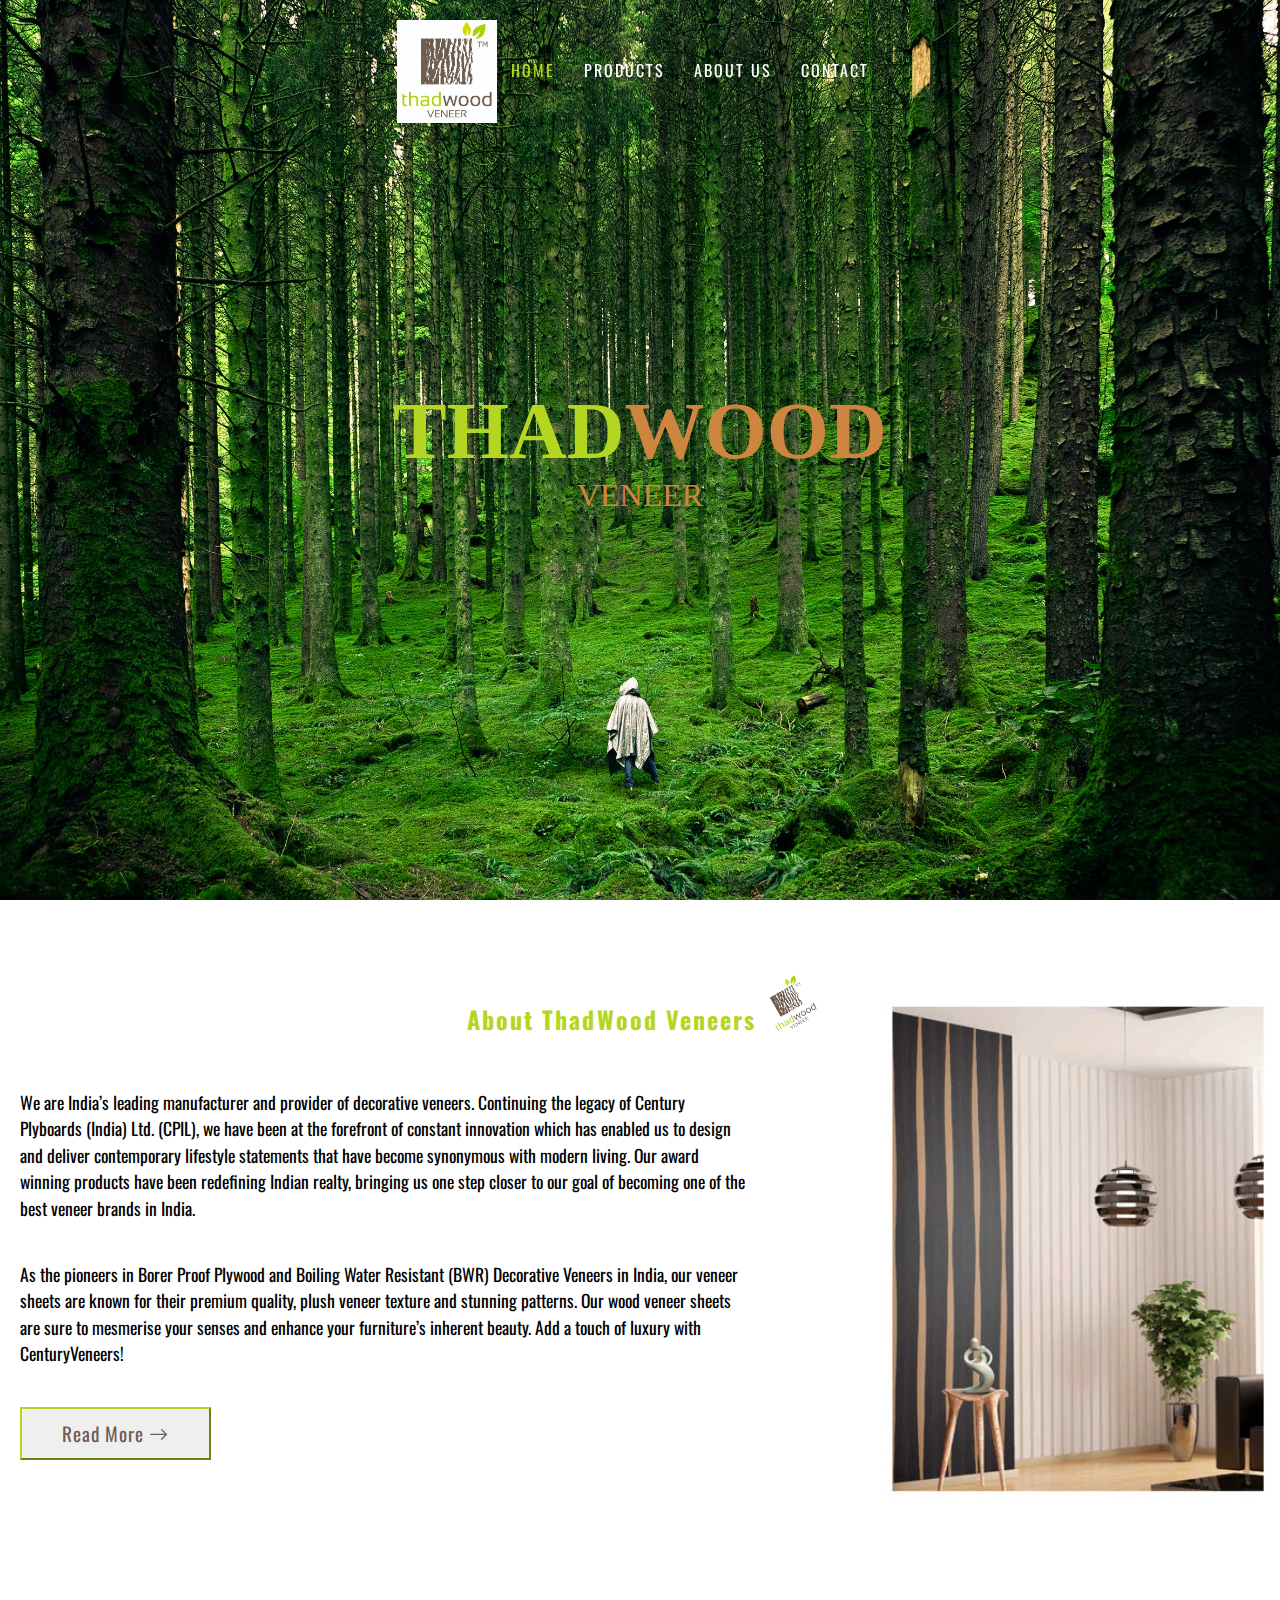
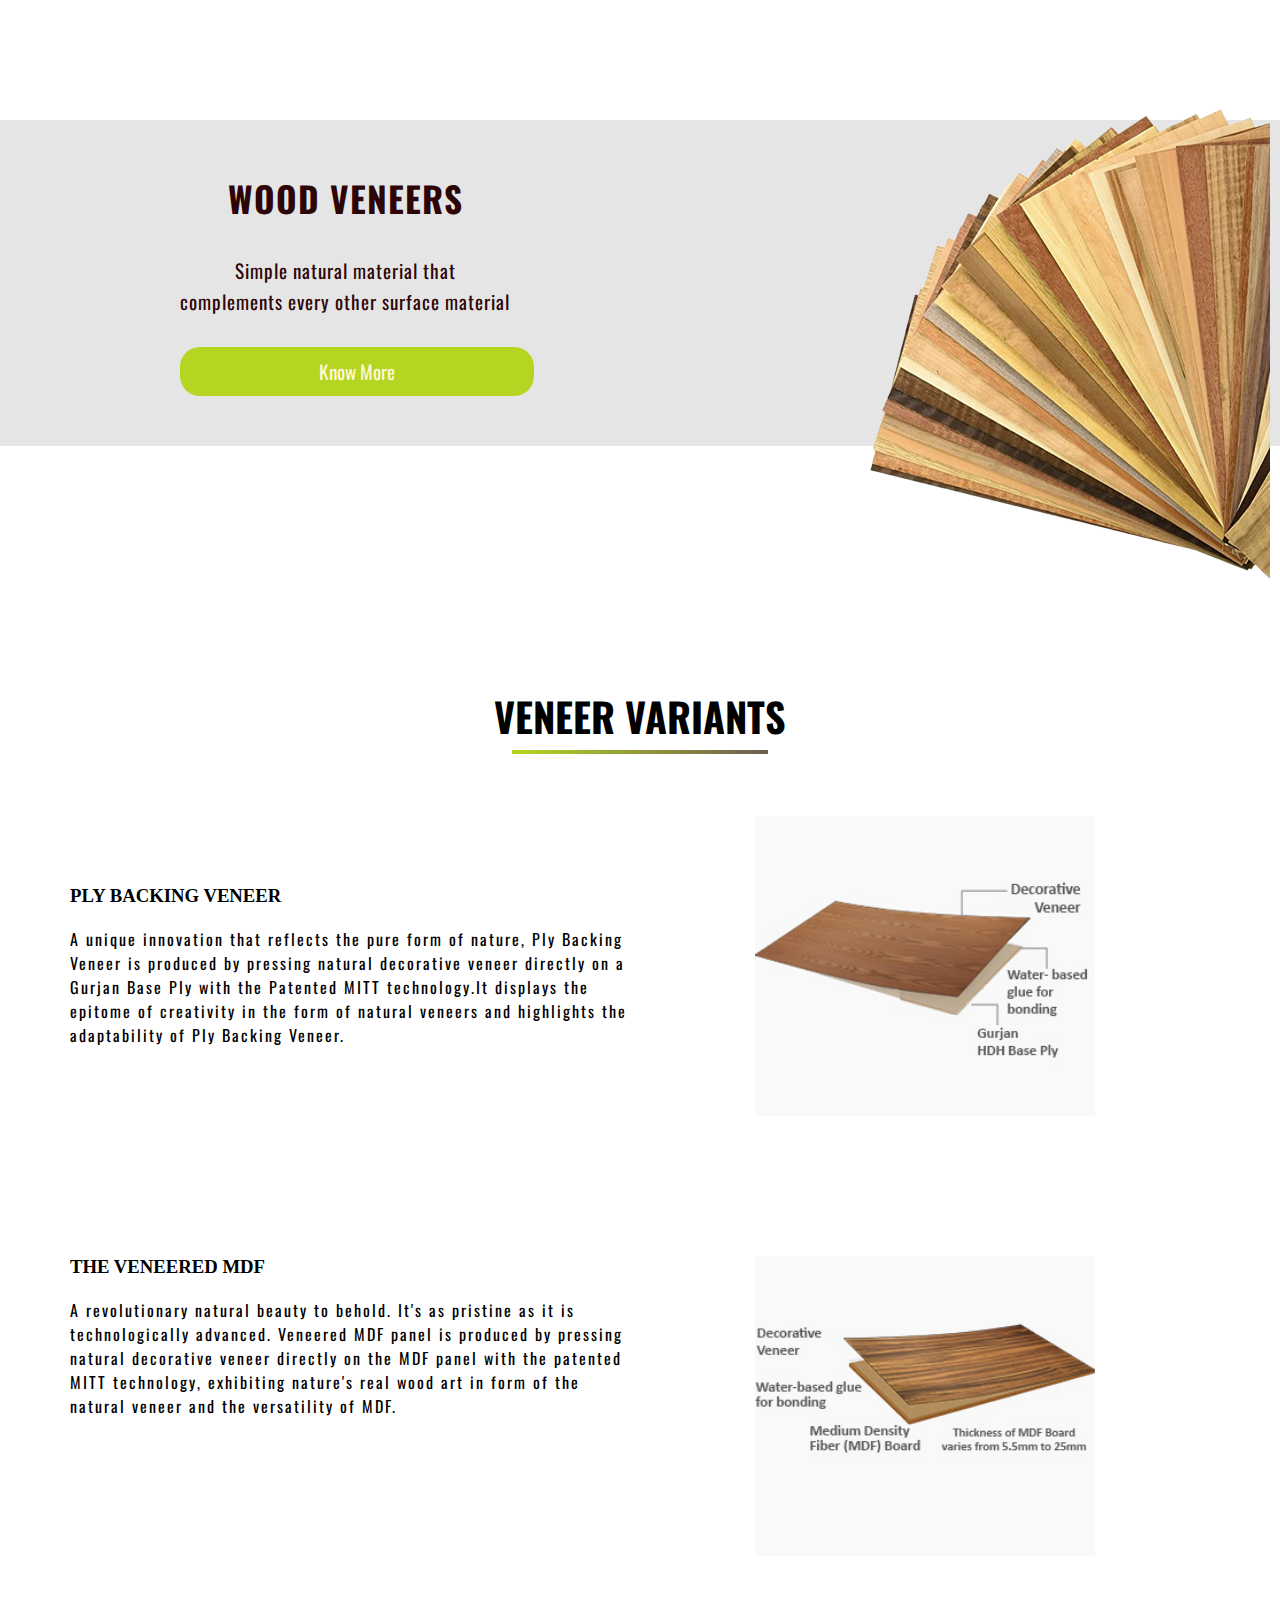
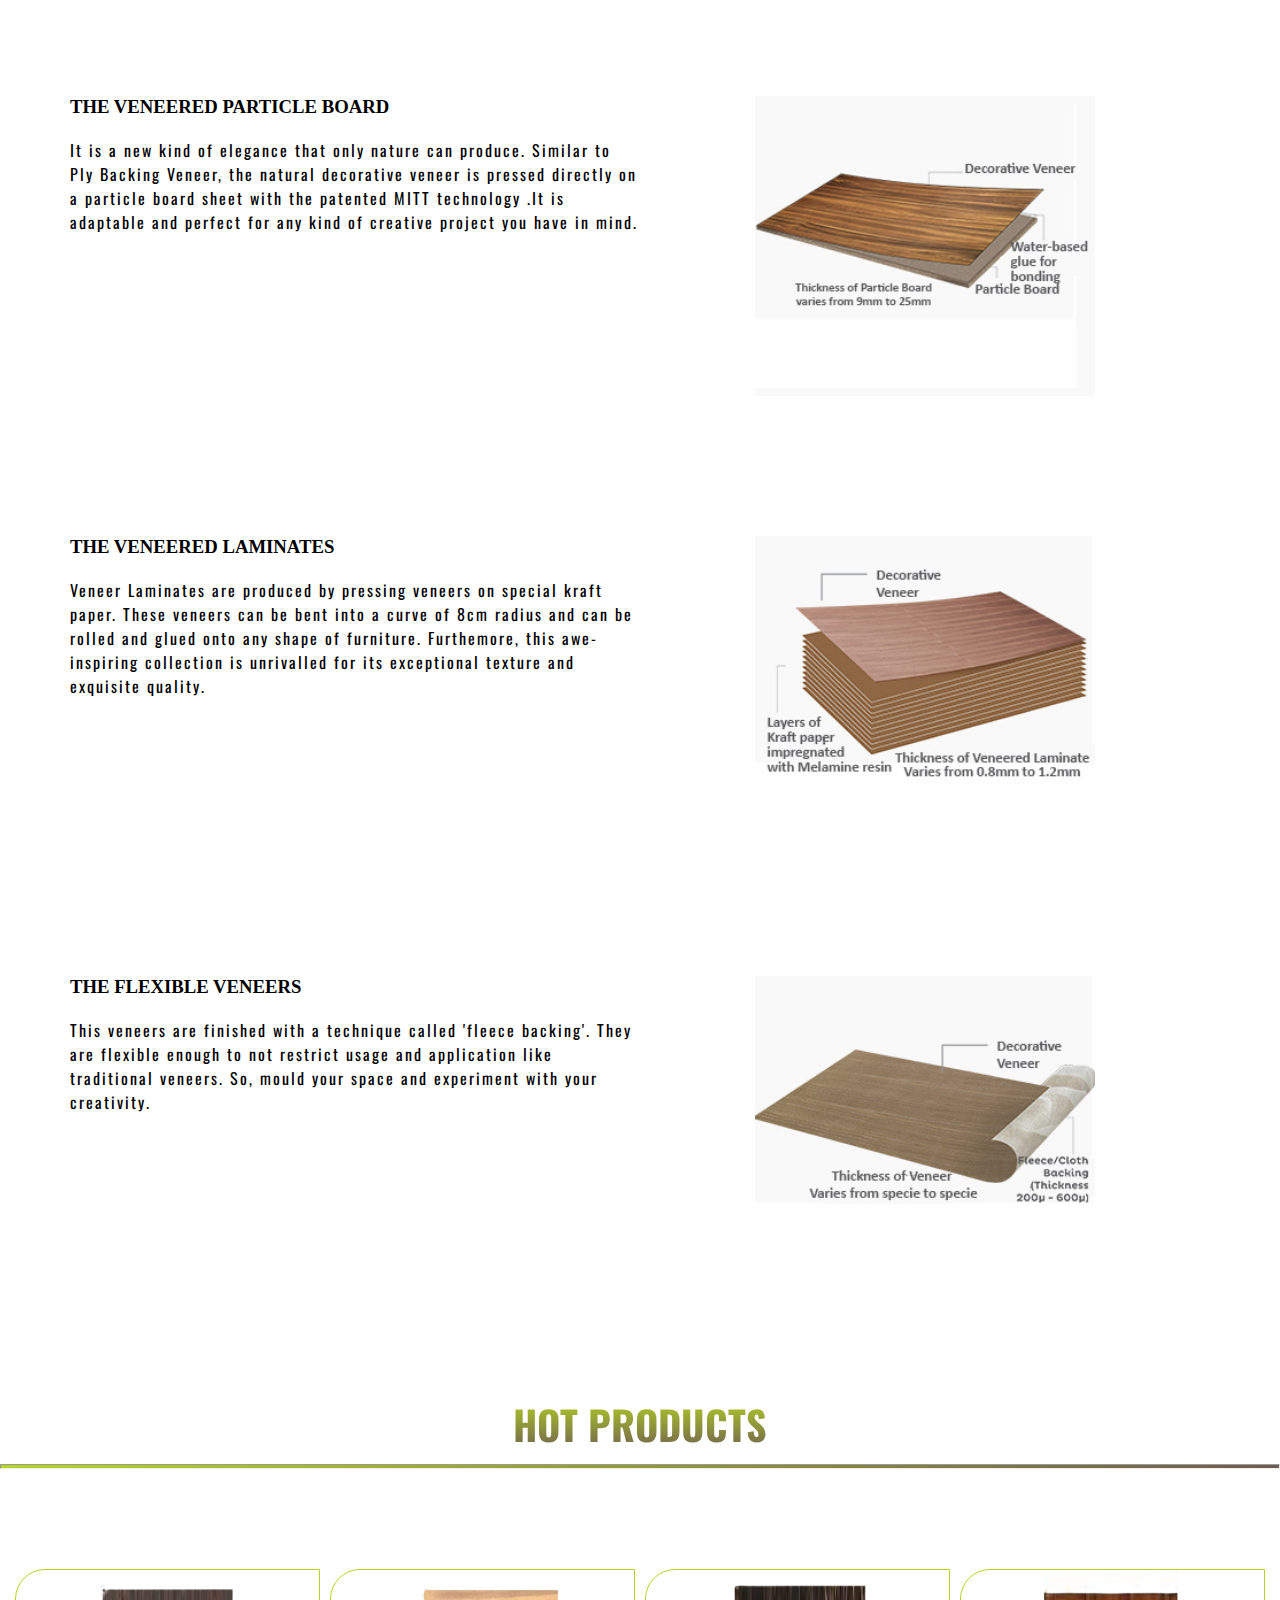
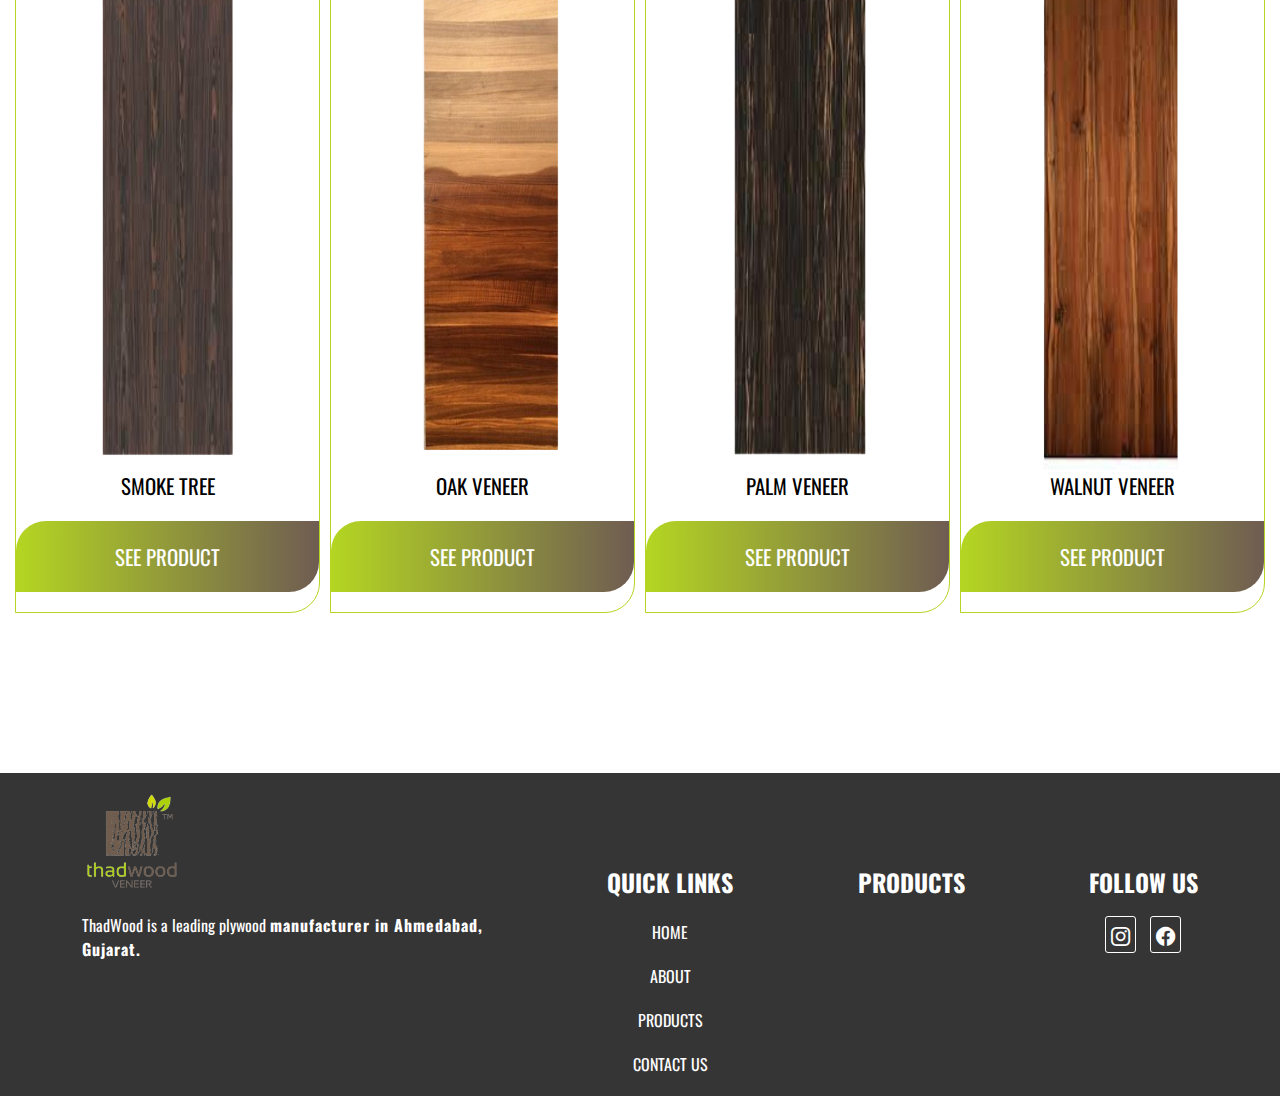
<file: index.html>
<!DOCTYPE html>
<html lang="en">
<head>
    <meta charset="UTF-8">
    <meta http-equiv="X-UA-Compatible" content="IE=edge">
    <meta name="viewport" content="width=device-width, initial-scale=1.0">
    <link rel="stylesheet" href="/assets/css/index.css">
    <link
    rel="stylesheet"
    href="https://cdnjs.cloudflare.com/ajax/libs/animate.css/4.1.1/animate.min.css"
  />
    <link rel="stylesheet" href="https://cdn.jsdelivr.net/npm/bootstrap-icons@1.8.3/font/bootstrap-icons.css">
    <title>ThadWood - Home</title>
</head>
<body>
    <div class="container ">
        <nav class="navbar">
        
            <div class="main-logo">
                <img src="/images/logo.jpg" alt="">
            </div>
            <ul class="menu">
                <li><a href="index.html">HOME</a></li>
                <li><a href="product.html">PRODUCTS</a></li>
                
                <li><a href="about-us.html">ABOUT US</a></li>
                <li><a href="contact.html">CONTACT</a></li>
            </ul>
        </nav>
        <main class="hero">
            <div class="hero-1">
                <div class="hero-img-1">
                    <img src="/images/hero1.jpg" alt="">
                </div>
                <div class="hero-text-1">
                    <h1><span>THAD</span>WOOD</h1>
                    <P>VENEER</P>
                </div>
            </div>
            
        </main>
        <section class="about-section">
            <h2>About ThadWood Veneers 

                <span>

                      <img src="/images/main-logo.png" alt="">
                </span>
            </h2>
            <p class="animate__animated animate__rotateInDownLeft animate__delay-2s">We are India’s leading manufacturer and provider of decorative veneers. Continuing the legacy of Century Plyboards (India) Ltd. (CPIL), we have been at the forefront of constant innovation which has enabled us to design and deliver contemporary lifestyle statements that have become synonymous with modern living. Our award winning products have been redefining Indian realty, bringing us one step closer to our goal of becoming one of the best veneer brands in India. </p>

               <p class="animate__animated animate__rotateInDownRight animate__delay-3s">As the pioneers in Borer Proof Plywood and Boiling Water Resistant (BWR) Decorative Veneers in India, our veneer sheets are known for their premium quality, plush veneer texture and stunning patterns. Our wood veneer sheets are sure to mesmerise your senses and enhance your furniture’s inherent beauty. Add a touch of luxury with CenturyVeneers!</p>
               <div class="aboutus-img">
                   <img src="/images/about-us.jpg" alt="">
               </div>
               <div class="read-more">
                   <button >Read More <i class="bi bi-arrow-right"></i></button>
               </div>
        </section>
        <section class="wood-veneers">
            <div class="wood-venner-text">
                <h2>WOOD VENEERS</h2>
                <P class="p">Simple natural material that <br> complements every other surface material</P>

                <a href="product.html" >Know More</a>
            </div>
            <div class="wood-venner-img">
               <img src="/images/wood-veneer-removebg-preview.png" alt="">
            </div>
        </section>
        <section class="veneer-variants">
            <h2>VENEER VARIANTS</h2>
            <div class="veneer-1 animate__animated animate__backInLeft animate__delay-2s ">
                <div class="veneer-text">

                    <h3>
                        PLY BACKING VENEER
                    </h3>
                    <p>A unique innovation that reflects the pure form of nature, Ply Backing Veneer is produced by pressing natural decorative veneer directly on a Gurjan Base Ply with the Patented MITT technology.It displays the epitome of creativity in the form of natural veneers and highlights the adaptability of Ply Backing Veneer.
                        
                    </p>
                </div>
                <div class="venner-img">
                    <img src="/images/ply-backing-veneer.jpg" alt="">
                </div>
            </div>
            <div class="veneer-2 animate__animated animate__backInRight animate__delay-3s">
                <div class="veneer-text">

                    <h3>
                        THE VENEERED MDF
                    </h3>
                    <p>A revolutionary natural beauty to behold. It's as pristine as it is technologically advanced. Veneered MDF panel is produced by pressing natural decorative veneer directly on the MDF panel with the patented MITT technology, exhibiting nature's real wood art in form of the natural veneer and the versatility of MDF.
                        
                    </p>
                </div>
                <div class="venner-img">
                    <img src="/images/the-veneered-mdf.jpg" alt="">
                </div>
            </div>
            <div class="veneer-3 animate__animated animate__backInLeft animate__delay-4s">
                <div class="veneer-text">

                    <h3>
                        THE VENEERED PARTICLE BOARD
                    </h3>
                    <p>It is a new kind of elegance that only nature can produce. Similar to Ply Backing Veneer, the natural decorative veneer is pressed directly on a particle board sheet with the patented MITT technology .It is adaptable and perfect for any kind of creative project you have in mind.</p>
                </div>
                <div class="venner-img">
                    <img src="/images/the-veneered-precticaly-board.jpg" alt="">
                </div>
            </div>
            <div class="veneer-4 animate__animated animate__backInRight animate__delay-5s">
                <div class="veneer-text">

                    <h3>THE VENEERED LAMINATES
                    </h3>
                    <p>Veneer Laminates are produced by pressing veneers on special kraft paper. These veneers can be bent into a curve of 8cm radius and can be rolled and glued onto any shape of furniture. Furthemore, this awe-inspiring collection is unrivalled for its exceptional texture and exquisite quality.</p>
                </div>
                <div class="venner-img">
                    <img src="/images/the-veneered-lminates.jpg" alt="">
                </div>
            </div>
            <div class="veneer-5">
                <div class="veneer-text">

                    <h3>THE FLEXIBLE VENEERS
                    </h3>
                    <p>This veneers are finished with a technique called 'fleece backing'. They are flexible enough to not restrict usage and application like traditional veneers. So, mould your space and experiment with your creativity.</p>
                </div>
                <div class="venner-img">
                    <img src="/images/the-flexible-veneets.jpg" alt="">
                </div>
            </div>

        </section>
        <section class="hot-products">
            <h2>HOT PRODUCTS</h2>
            <hr style="margin-top: 10px; height: 5px;background-image:linear-gradient(to right,var(--primary-color),var(--wood-color))">
            <div class="hot-container">

                <div class="hot-product-1 animate__animated ">
                    <figure>

                        <img src="/images/smoke-veneer.png" alt="">
                    </figure>
                    <figcaption>SMOKE TREE</figcaption>
                    <div class="hot-btn">
                        <button><a href="product.html">SEE PRODUCT</a></button>
                    </div>
                </div>
                <div class="hot-product-2">
                    <figure>

                        <img src="/images/oak-veneer.png" alt="">
                    </figure>
                    <figcaption>OAK VENEER</figcaption>
                    <div class="hot-btn-2">
                        <button><a href="product.html">SEE PRODUCT</a></button>
                    </div>
                </div>
                <div class="hot-product-3">
                    <figure>

                        <img src="/images/palm-veneer.png" alt="">
                    </figure>
                    <figcaption>PALM VENEER</figcaption>
                    <div class="hot-btn">
                        <button><a href="product.html">SEE PRODUCT</a></button>
                    </div>
                </div>
                <div class="hot-product-4">
                    <figure>

                        <img src="/images/walnut-veneer.png" alt="">
                    </figure>
                    <figcaption>WALNUT VENEER</figcaption>
                    <div class="hot-btn">
                        <button><a href="product.html">SEE PRODUCT</a></button>
                    </div>

                </div>
            </div>

        </section>
        <footer>
            <div class="first">
                <img src="/images/main-logo.png" alt="">
      
                <P>ThadWood is a leading plywood <span> manufacturer in Ahmedabad,<br> Gujarat. </span></P>
            </div>
            <div class="second">
                <h2>QUICK LINKS</h2>
                <a href="index.html">HOME</a>
                <a href="about-us.html">ABOUT</a>
                <a href="product.html">PRODUCTS</a>
                <a href="contact.html">CONTACT US</a>
            </div>
            <div class="third">
                <h2>PRODUCTS</h2>

            </div>
            <div class="fourth">
                <h2>FOLLOW US</h2>
                <a href="http://"><i class="bi bi-instagram"></i></a>
                <a href="http://"><i class="bi bi-facebook"></i></a>
            </div>
        </footer>

    </div>

    <script src="assets/js/script.js"></script>
  

    
</body>
</html>
</file>
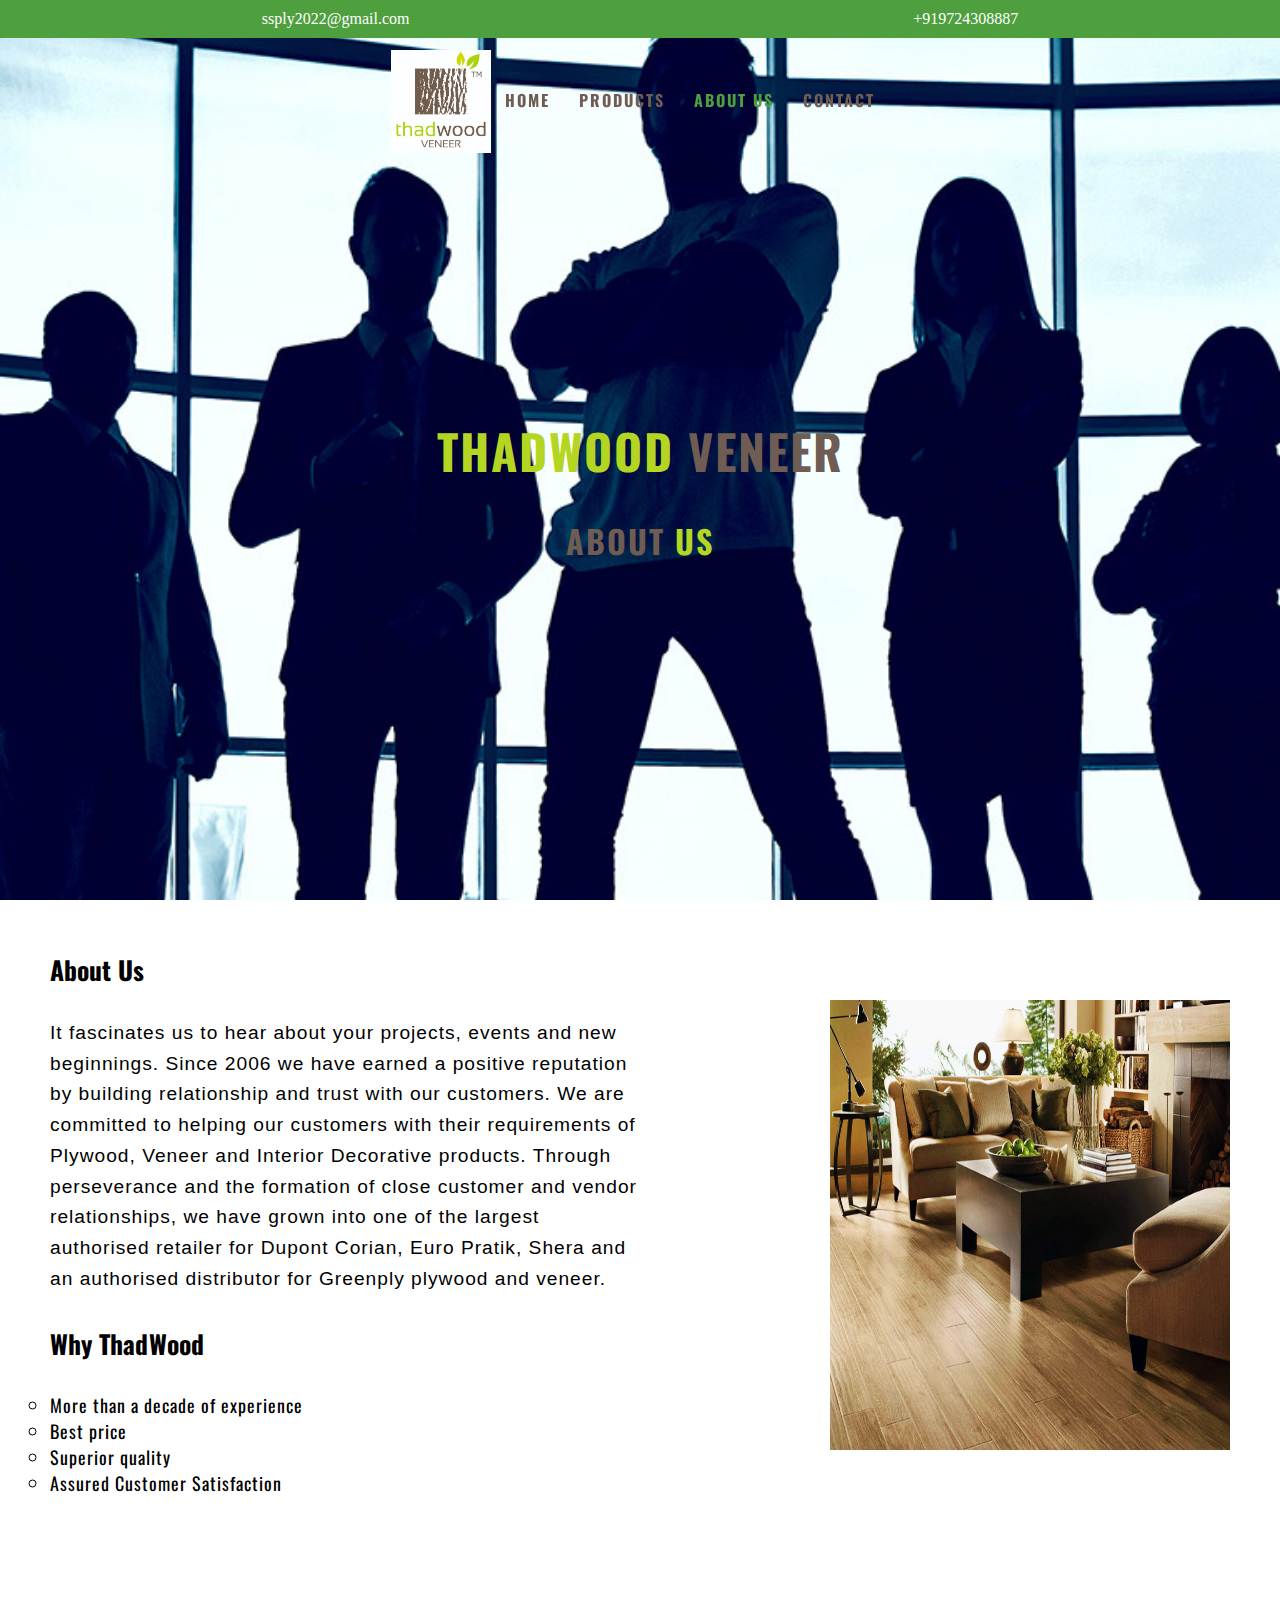
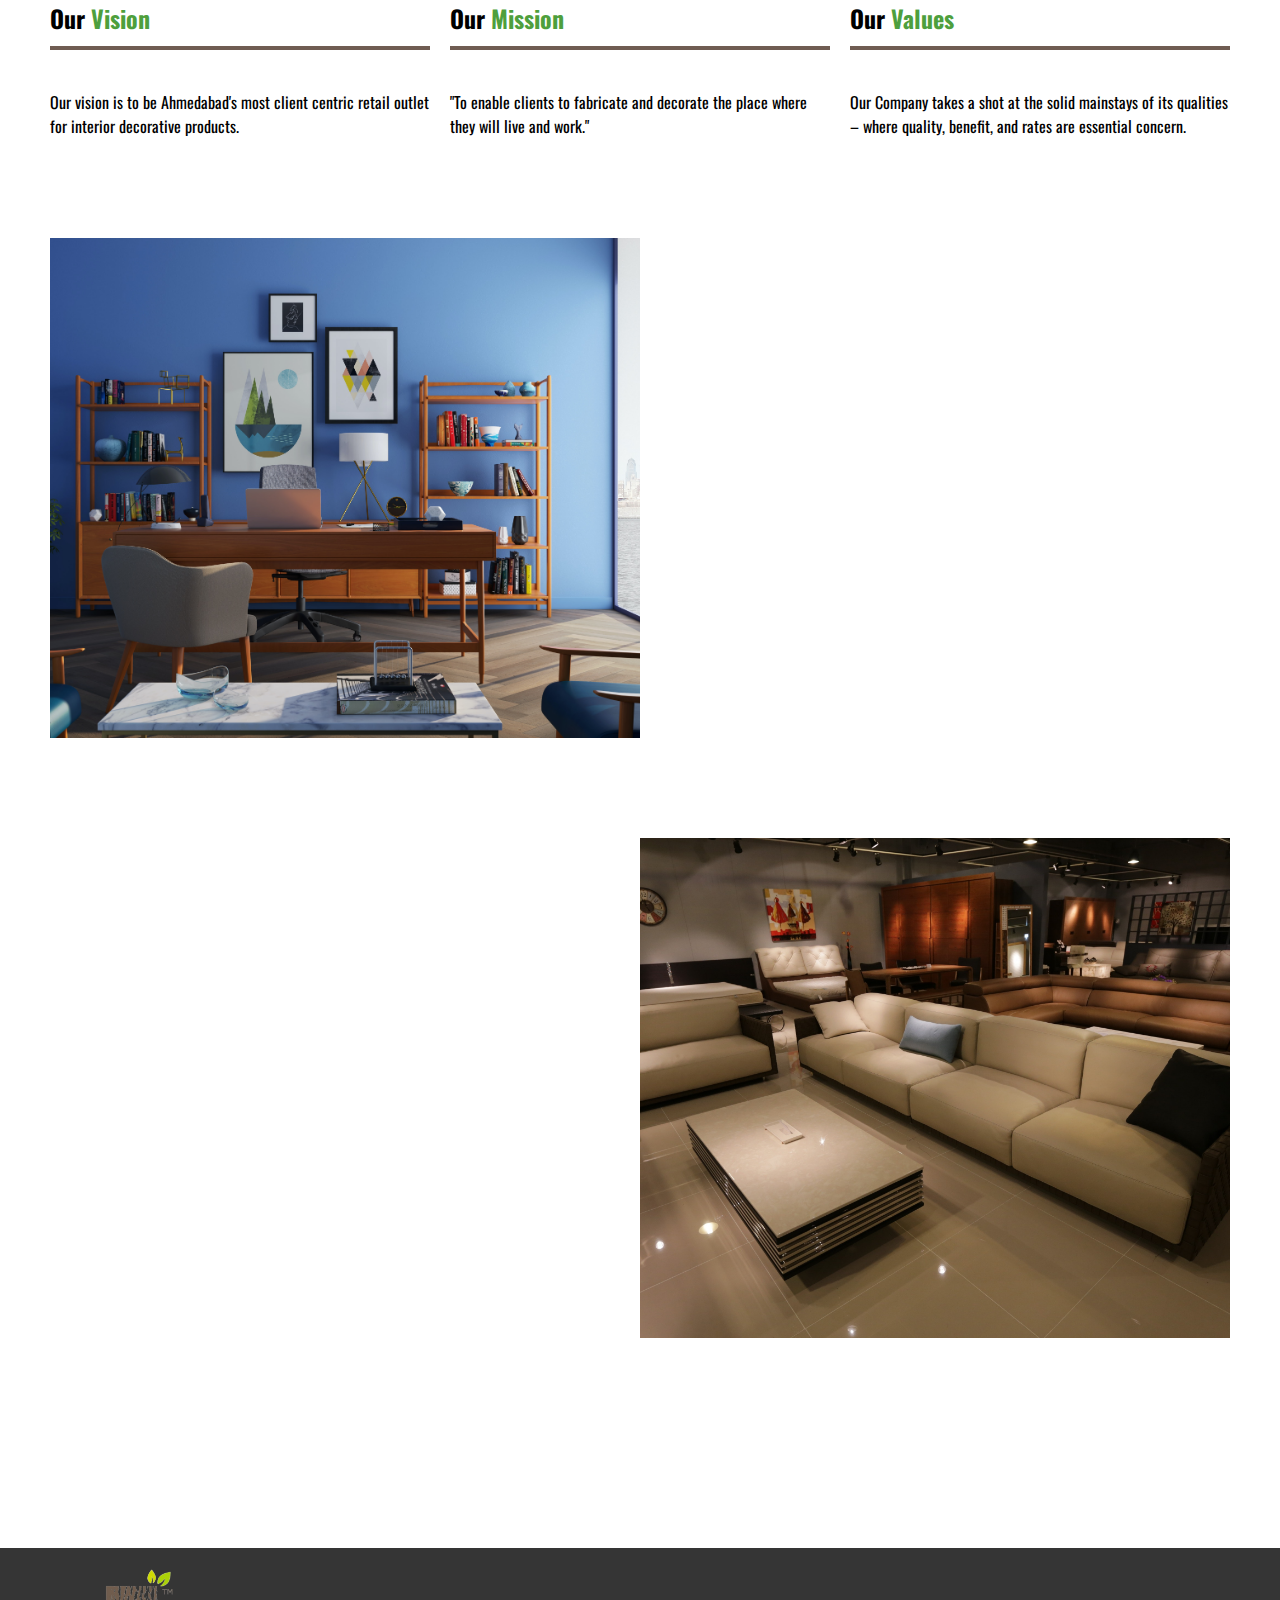
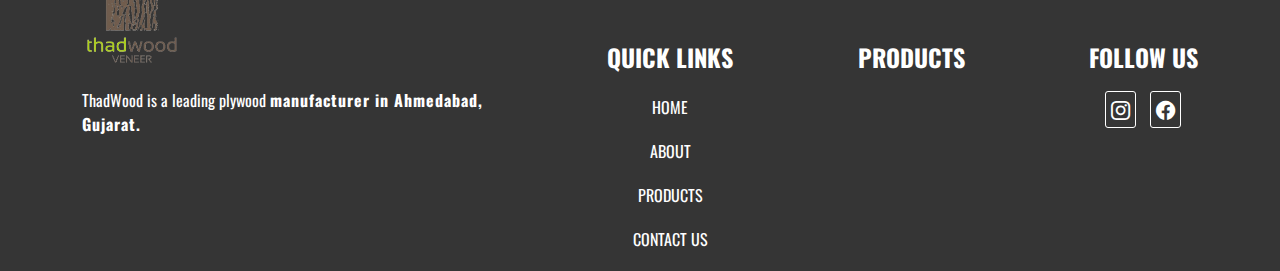
<file: about-us.html>
<!DOCTYPE html>
<html lang="en">
<head>
    <meta charset="UTF-8">
    <meta http-equiv="X-UA-Compatible" content="IE=edge">
    <meta name="viewport" content="width=device-width, initial-scale=1.0">
    <title>ThadWood - About-Us</title>
    <link rel="stylesheet" href="assets/css/about-us.css">
    <link rel="stylesheet" href="https://cdn.jsdelivr.net/npm/bootstrap-icons@1.8.3/font/bootstrap-icons.css">
    <link
    rel="stylesheet"
    href="https://cdnjs.cloudflare.com/ajax/libs/animate.css/4.1.1/animate.min.css"
  />

</head>
<body>
    <div class="product-contact">
        <a href="mailto:ssply2022@gmail.com">ssply2022@gmail.com</a>
        <a href="tel:972430887">+919724308887</a>
    </div>
    <div class="container">
        <nav class="navbar">
        
            <div class="main-logo">
                <img src="/images/logo.jpg" alt="">
            </div>
            <ul class="menu">
                <li><a href="index.html">HOME</a></li>
                <li><a href="product.html">PRODUCTS</a></li>
                
                <li><a href="about-us.html">ABOUT US</a></li>
                <li><a href="contact.html">CONTACT</a></li>
            </ul>
        </nav>
        <main class="about-hero">
            <img src="/images/about-banner.jpg" alt="">
            <h2>THADWOOD <span>VENEER</span></h2>
            <h3>ABOUT <span>US</span></h3>
        </main>
        <section class="about-us">
            <div class="left">

                <h2>About Us</h2>
                <p class="animate__animated animate__rotateInUpLeft animate__delay-2s">It fascinates us to hear about your projects, events and new beginnings. Since 2006 we have earned a positive reputation by building relationship and trust with our customers. We are committed to helping our customers with their requirements of Plywood, Veneer and Interior Decorative products. Through perseverance and the formation of close customer and vendor relationships, we have grown into one of the largest authorised retailer for Dupont Corian, Euro Pratik, Shera and an authorised distributor for Greenply plywood and veneer.</p>
                <h2>Why ThadWood</h2>
                <ol>
                    <li>More than a decade of experience</li>
                    <li>Best price</li>
                    <li>Superior quality</li>
                    <li>Assured Customer Satisfaction</li>
                </ol>
            </div>
            <div class="right animate__animated animate__slideInRight animate__delay-2s">
                <img src="/images/about.jpg" alt="">
            </div>
        </section>
        <section class="about-us-plans">
            <div class="vision">
                <h2>Our <span>Vision</span> </h2>
            
                <p>Our vision is to be Ahmedabad's most client centric retail outlet for interior decorative products.</p>
            </div>
            <div class="mission">
                <h2>Our <span>Mission</span> </h2>
            
                <p>"To enable clients to fabricate and decorate the place where they will live and work."</p>
            </div>
            <div class="values">
                <h2>Our <span>Values</span> </h2>
         
                <p>Our Company takes a shot at the solid mainstays of its qualities – where quality, benefit, and rates are essential concern.</p>
            </div>
        </section>
        <section class="photo-1 animate__animated animate__rotateInDownRight animate__delay-3s" >
            <img src="/images/pexels-huseyn-kamaladdin-667838.jpg" alt="">
        </section>
        <section class="photo-2 animate__animated animate__rotateInDownLeft animate__delay-3s" >
            <img src="/images/pexels-pixabay-276528.jpg"  alt="">
        </section>
        <footer>
            <div class="first">
                <img src="/images/main-logo.png" alt="">
      
                <P>ThadWood is a leading plywood <span> manufacturer in Ahmedabad,<br> Gujarat. </span></P>
            </div>
            <div class="second">
                <h2>QUICK LINKS</h2>
                <a href="index.html">HOME</a>
                <a href="about-us.html">ABOUT</a>
                <a href="product.html">PRODUCTS</a>
                <a href="contact.html">CONTACT US</a>
            </div>
            <div class="third">
                <h2>PRODUCTS</h2>

            </div>
            <div class="fourth">
                <h2>FOLLOW US</h2>
                <a href="http://"><i class="bi bi-instagram"></i></a>
                <a href="http://"><i class="bi bi-facebook"></i></a>
            </div>
        </footer>
    </div>
   <script src="/assets/js/script.js"></script>
   <script src="https://unpkg.com/aos@next/dist/aos.js"></script>
   <script>
     AOS.init({
 
         disable:false,
         startEvent:'DOMContentLoaded',
         duration: 400, // values from 0 to 3000, with step 50ms
   easing: 'ease', // default easing for AOS animations
   once: false, 
   delay: 100,
   anchorPlacement: 'top-bottom', 
     }
         );
   </script>  

</body>
</html>
</file>
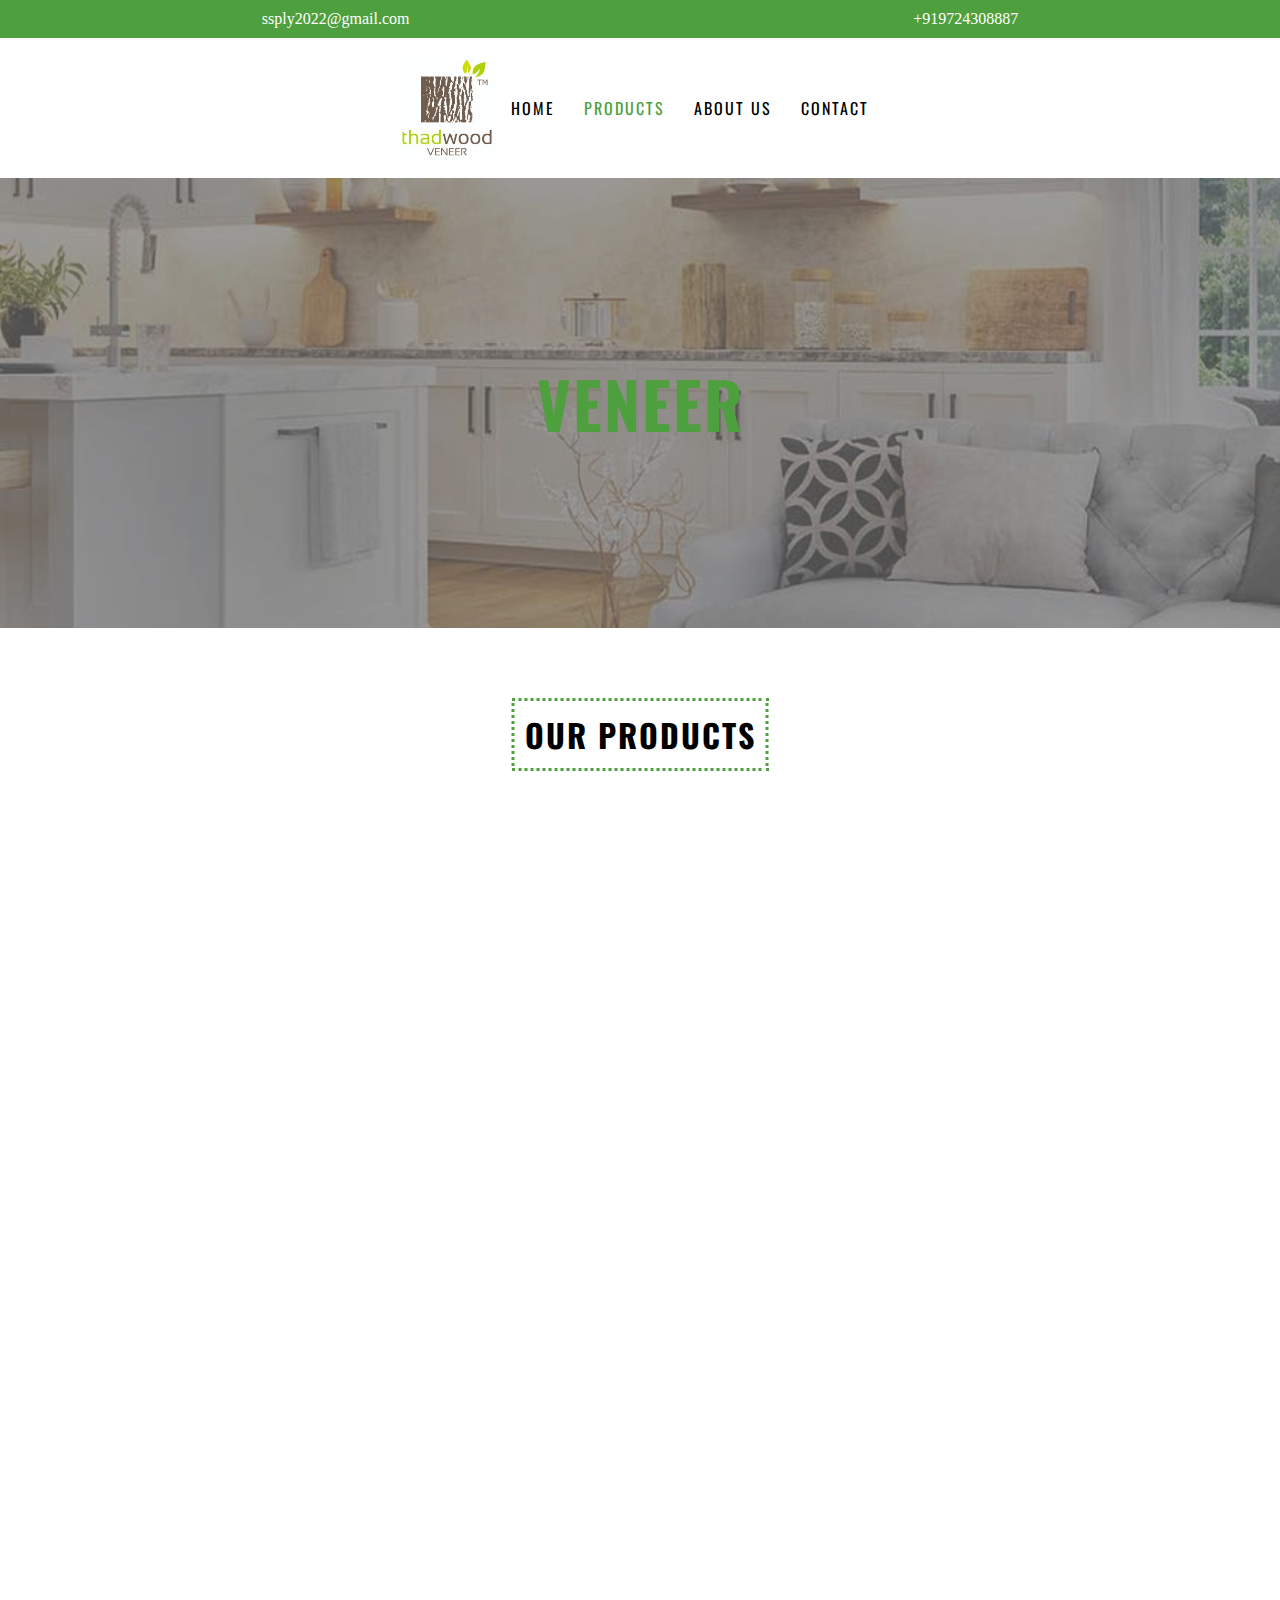
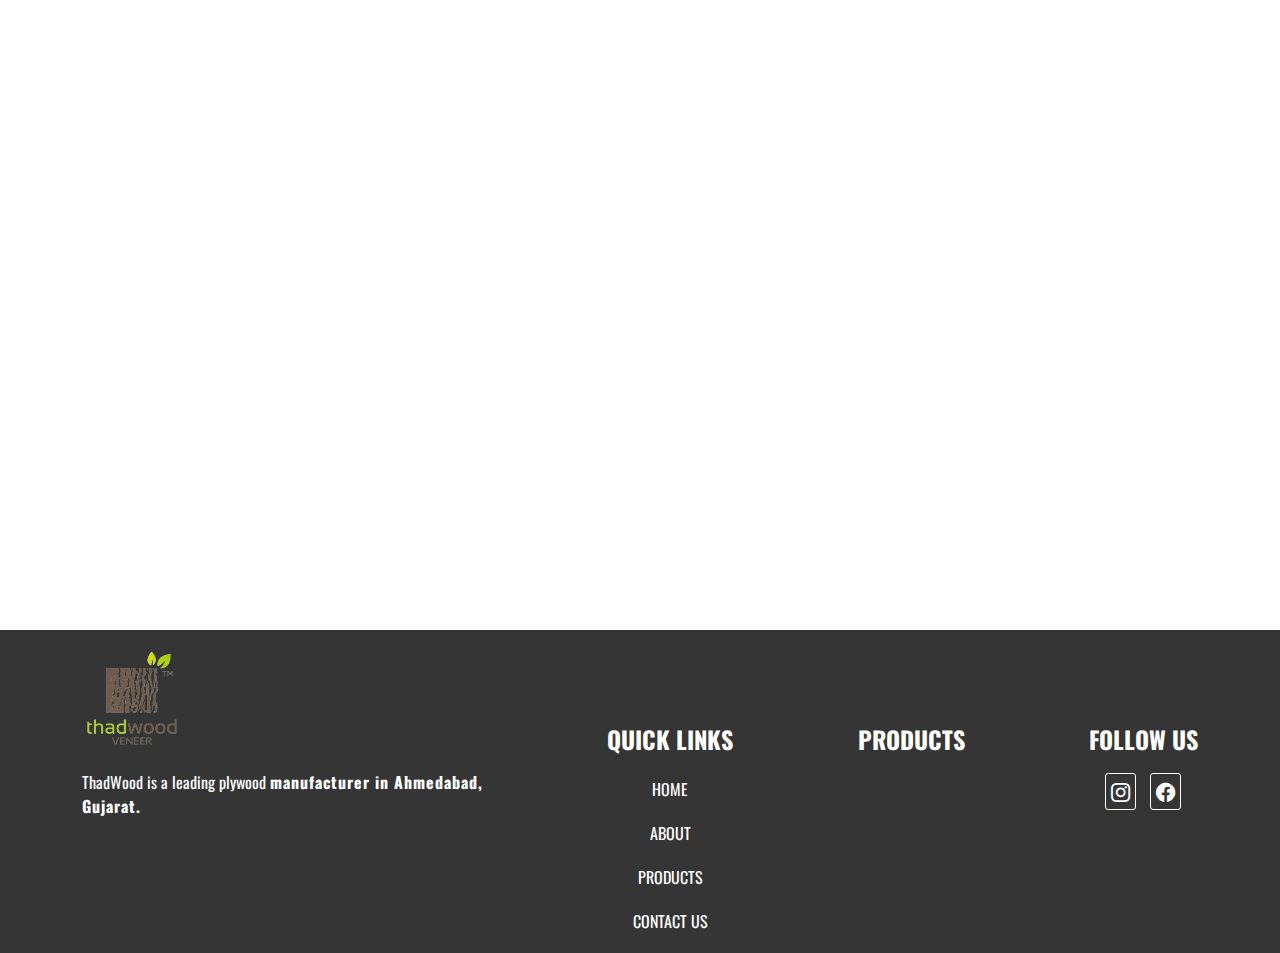
<file: product.html>
<!DOCTYPE html>
<html lang="en">
<head>
    <meta charset="UTF-8">
    <meta http-equiv="X-UA-Compatible" content="IE=edge">
    <meta name="viewport" content="width=device-width, initial-scale=1.0">
    <title>ThadWood - Products</title>
    <link rel="stylesheet" href="https://cdn.jsdelivr.net/npm/bootstrap-icons@1.8.3/font/bootstrap-icons.css">
    <link rel="stylesheet" href="https://unpkg.com/aos@next/dist/aos.css" />
    <link
    rel="stylesheet"
    href="https://cdnjs.cloudflare.com/ajax/libs/animate.css/4.1.1/animate.min.css"
  />
    <link rel="stylesheet" href="assets/css/product.css">
</head>
<body>
    <div class="product-contact">
        <a href="mailto:ssply2022@gmail.com">ssply2022@gmail.com</a>
        <a href="tel:972430887">+919724308887</a>
    </div>
    <div class="container">
        <nav class="navbar">
        
            <div class="main-logo">
                <img src="/images/logo.jpg" alt="">
            </div>
            <ul class="menu">
                <li><a href="index.html">HOME</a></li>
                <li><a href="product.html">PRODUCTS</a></li>
                
                <li><a href="about-us.html">ABOUT US</a></li>
                <li><a href="contact.html">CONTACT</a></li>
            </ul>
        </nav>
        <main class="product-hero animate__animated animate__bounceInLeft animate__delay-1s animate__faster">
            <img src="/images/sub_bg.jpg" alt="">
            <h2>VENEER</h2>
        </main>
        <section class="products">
            <h2>OUR PRODUCTS</h2>
            <div class="product-container">
                <div class="product-1" data-aos="fade-right">
                
                    <figure>
                        <a href="contact.html">

                            <img src="/images/product-1.jpg" alt="">
                        </a>
                    </figure>
                    <figcaption>SMOKE VENEER</figcaption>
                </div>
                <div class="product-2" data-aos="fade-right">
                    <figure>
                        <img src="/images/product-2.jpg" alt="">
                    </figure>
                    <figcaption>TEAK VENEER</figcaption>
                </div>
                <div class="product-3" data-aos="fade-right">
                    <figure><img src="/images/product-3.jpg" alt=""></figure>
                    <figcaption>OAK TREE</figcaption>
                </div>
                <div class="product-4" data-aos="fade-right">
                    <figure><img src="/images/product-4.jpg" alt=""></figure>
                    <figcaption>PALM VENEER</figcaption>
                </div>
                <div class="product-5" data-aos="fade-left">
                    <figure>
                        <img src="/images/product-5.jpg" alt="">
                    </figure>
                    <figcaption>GRAINS VENEER</figcaption>
                </div>
                <div class="product-6" data-aos="fade-left">
                    <figure>
                        <img src="/images/product-6.jpg" alt="">
                    </figure>
                    <figcaption>NEXA VENEER</figcaption>
                </div>
                <div class="product-7" data-aos="fade-left">
                    <figure>
                        <img src="/images/product-7.jpg" alt="">
                    </figure>
                    <figcaption>DYED VENEER</figcaption>
                </div>
                <div class="product-8" data-aos="fade-left">
                    <figure>
                        <img src="/images/product-8.jpg" alt="">
                    </figure>
                    <figcaption>STONE WASH VENEER</figcaption>
                </div>
                
                

            </div>
        </section>
        <footer>
            <div class="first">
                <img src="/images/main-logo.png" alt="">
      
                <P>ThadWood is a leading plywood <span> manufacturer in Ahmedabad,<br> Gujarat. </span></P>
            </div>
            <div class="second">
                <h2>QUICK LINKS</h2>
                <a href="index.html">HOME</a>
                <a href="about-us.html">ABOUT</a>
                <a href="product.html">PRODUCTS</a>
                <a href="contact.html">CONTACT US</a>
            </div>
            <div class="third">
                <h2>PRODUCTS</h2>

            </div>
            <div class="fourth">
                <h2>FOLLOW US</h2>
                <a href="http://"><i class="bi bi-instagram"></i></a>
                <a href="http://"><i class="bi bi-facebook"></i></a>
            </div>
        </footer>

    </div>
    <script src="https://unpkg.com/aos@next/dist/aos.js"></script>
  <script>
    AOS.init({

        disable:false,
        startEvent:'DOMContentLoaded',
        duration: 400, // values from 0 to 3000, with step 50ms
  easing: 'ease', // default easing for AOS animations
  once: false, 
  delay: 100,
  anchorPlacement: 'top-bottom', 
    }
        );
  </script>  
</body>
</html>
</file>
<file: assets/css/index.css>
@import url('https://fonts.googleapis.com/css2?family=Oswald&display=swap');

*,*::before,*::after{
    margin: 0;
    box-sizing: border-box;
    padding: 0;
}
img{
    width: 100% !important;
    display: block;
}
body{
    overflow-x: hidden;
    max-width: 100%;
    min-height: 200vh;
}

li{
    list-style: none;
}
a{
    text-decoration: none;
}
:root{
    --primary-color: rgb(180,214,34);
    --secondary-color: #fff;
    --wood-color:rgb(111,92,82);
    --font-weight:400;
    --primary-font:'Oswald', sans-serif;
}

.main-logo{
    width: 100px;
    height: 100px;
    left: 0;
  
}
.navbar{
    position: fixed;
    display: flex;
    

    align-items: center;
    padding: 20px 30px;
    justify-content: center;
   z-index: 10000;
    width: 100%;
}
.navbar.sticky{
    padding: 5px 100px;
    background-color: #fff;
}
.navbar.sticky ul li a{
    color: #000;
}
.navbar.sticky ul li:hover a{
    color: var(--primary-color);
}
.navbar.sticky select{
    color: #000;
}
.menu{
    display: flex;
   
}
.menu li{
    position: relative
}
.menu {
    position: relative;
}
.menu li a{
    margin: 0 0.9rem;
    font-weight: var(--font-weight);
    font-family: var(--primary-font);
    color: var(--secondary-color);
    letter-spacing: 2px;
    transition: 0.6s;
    cursor: pointer;
}
.menu li:first-child a{
    color: var(--primary-color);
}
.menu li:hover a{
    transition: all 0.5s;
    color: var(--primary-color);
}


/* main  */
.hero .hero-1 .hero-img-1 img{
    height: 100vh;
    
    position: relative;
    object-fit: cover;
}
.hero .hero-1 .hero-text-1 h1{
    
    color: peru;
    text-align: center;
    font-size: 5rem;

}
.hero .hero-1 .hero-text-1 span{
    color: var(--primary-color);
    
}
.hero .hero-1 .hero-text-1 p{
  text-align: center;
  color: peru;
  font-size: 2rem;  
}
.hero .hero-1 .hero-text-1{
    position: absolute;
    top: 50%;
    left: 50%;
    transform: translate(-50%,-50%);

}
/* about section */
.about-section{
    margin: 5rem 0;
}
.about-section img{
    width: 50px !important;
    display: inline !important;
    height: 50px;
    transform: rotate(-30deg);
}
.about-section h2{
    text-align: center;
    margin-bottom: 2rem;
    letter-spacing: 2px;
    font-family: var(--primary-font);
    color: var(--primary-color);
}
.about-section p{
   text-align: start;
   width: 60vw;
   line-height: 1.5;
   font-family: var(--primary-font);
   padding: 20px;
   font-size: 1.1rem;

}
.about-section:last-child p{
    margin-top: 1rem;
}
.about-section .aboutus-img img{
    width: 30vw !important;
    height: 500px;
    transform: rotate(0deg);
    position: absolute;
    right: 0;
    margin-right: 10px;
    bottom: -600px;
}
.about-section .read-more{
    padding: 20px;
}
.about-section .read-more button{
    font-family: var(--primary-font);
    letter-spacing: 1px;
    font-size: 1.2rem;
    color: var(--wood-color);
    font-weight: var(--font-weight);
    padding: 10px 40px ;
    cursor: pointer;
    border-color: var(--primary-color);
}

/* wood venners section-2 */
.wood-veneers{
    margin: 15rem 0;
    position: relative;
    
  
}
.wood-venner-text{
    background-color: #E5E5E5 ;
    width: 100%;
    margin-bottom: 20px;
    padding: 50px;
    position: relative;
    display: flex;
    flex-direction: column;
    row-gap: 30px;
    
    

}
.wood-venner-text h2,.p{
    width: 50%;
    text-align: center;
    line-height: 1.6;
    color: #2d0506;
    font-family: var(--primary-font);
    letter-spacing: 1px;
}
.wood-venner-text h2{
    font-size: 2.2rem;

}
.wood-veneers p{
    font-size: 1.2rem;
    /* margin-top: 20px; */
}
.wood-veneers .wood-venner-text a{
 padding: 10px 30px;
 border: none;
 background-color: var(--primary-color);
 color:cornsilk;
 font-weight: var(--font-weight);
 font-family: var(--primary-font);
 margin-left: 130px;
 display: flex;
 align-items: center;
 justify-content: center;
 width: 30%;
 border-radius: 20px;

 cursor: pointer !important;
 font-size: 1.2rem;
}
.wood-veneers .wood-venner-img {
    position: absolute;
    /* width: 100%; */
    height: 600px;
    right: 10px;
    top: -5%;
}

/* veneer variants */
.veneer-variants{
    margin: 3rem 0;
}
.veneer-variants h2{
    text-align: center;
    position: relative;
    font-family: var(--primary-font);
    font-size: 2.5rem;
   
    
}
.veneer-variants h2::after{
    position: absolute;
    width: 20%;
   
    
    height: 4px;
    /* background-size: 100% 2px; */
    bottom: -8px;
    background-image: linear-gradient(to right, var(--primary-color), var(--wood-color));
    left: 50%;
    margin-left: -10%;
    content: '';
}
.veneer-variants .veneer-1{
    padding: 70px;
    display: grid;
    grid-template-columns: 1fr 1fr;
}
.veneer-1 .veneer-text{
    display: flex;
    flex-direction: column;
    row-gap: 20px;
   
    justify-content: center;
}
.veneer-1 .veneer-text h2{
    font-family: var(--primary-font); 
    color: var(--primary-color);
}
.veneer-1 .veneer-text p{
    font-family:var(--primary-font);
    letter-spacing: 2px;
    line-height: 1.5;
}
.veneer-variants .veneer-1 .venner-img img{
height: 300px;
object-fit: contain;
}
/* veneer-2 */
.veneer-variants .veneer-2{
    padding: 70px;
    display: grid;
    grid-template-columns: 1fr 1fr;
}
.veneer-2 .veneer-text{
    display: flex;
    flex-direction: column;
    row-gap: 20px;
   

}
.veneer-2 .veneer-text h2{
    font-family: var(--primary-font); 
    color: var(--primary-color);
}
.veneer-2 .veneer-text p{
    font-family:var(--primary-font);
    letter-spacing: 2px;
    line-height: 1.5;
}
.veneer-variants .veneer-2 .venner-img img{
    height: 300px;
    object-fit: contain;
    }

    /* veneer-3 */
    .veneer-variants .veneer-3{
        padding: 70px;
        display: grid;
        grid-template-columns: 1fr 1fr;
    }
    .veneer-3 .veneer-text{
        display: flex;
        flex-direction: column;
        row-gap: 20px;
       
    
    }
    .veneer-3 .veneer-text h2{
        font-family: var(--primary-font); 
        color: var(--primary-color);
    }
    .veneer-3 .veneer-text p{
        font-family:var(--primary-font);
        letter-spacing: 2px;
        line-height: 1.5;
    }
    .veneer-variants .veneer-3 .venner-img img{
        height: 300px;
        object-fit: contain;
}   

/* veneer-4 */
.veneer-variants .veneer-4{
    padding: 70px;
    display: grid;
    grid-template-columns: 1fr 1fr;
}
.veneer-4 .veneer-text{
    display: flex;
    flex-direction: column;
    row-gap: 20px;
   

}
.veneer-4 .veneer-text h2{
    font-family: var(--primary-font); 
    color: var(--primary-color);
}
.veneer-4 .veneer-text p{
    font-family:var(--primary-font);
    letter-spacing: 2px;
    line-height: 1.5;
}
.veneer-variants .veneer-4 .venner-img img{
    height: 300px;
    object-fit: contain;
}

/* veneer-5 */
.veneer-variants .veneer-5{
    padding: 70px;
    display: grid;
    grid-template-columns: 1fr 1fr;
}
.veneer-5 .veneer-text{
    display: flex;
    flex-direction: column;
    row-gap: 20px;
   

}
.veneer-5 .veneer-text h2{
    font-family: var(--primary-font); 
    color: var(--primary-color);
}
.veneer-5 .veneer-text p{
    font-family:var(--primary-font);
    letter-spacing: 2px;
    line-height: 1.5;
}
.veneer-variants .veneer-5 .venner-img img{
    height: 300px;
    object-fit: contain;
    }

/* HOT-PRODUCTS */
.hot-products h2{
 text-align: center;
 font-family: var(--primary-font);
 font-size: 2.5rem ;
 background: -webkit-linear-gradient(var(--primary-color),var(--wood-color));
 -webkit-background-clip: text;
 -webkit-text-fill-color: transparent;

}
.hot-products{
    position: relative;
    transition: all;
    
   
}

.hot-products .hot-container{
    display: flex;
    margin: 100px 15px;
    justify-content: space-around;
    column-gap: 10px;
}
.hot-container img{
    height: 500px;
}

/* HOT-PRODUCT-1 */
.hot-product-1{
    border: 0.5px solid #000;
}
.hot-product-1 figcaption{
    text-align: center;
    font-family: var(--primary-font);
    font-size: 1.3rem;
}
.hot-product-1 .hot-btn button{
    padding: 20px ;
   
    margin: 20px 0;
    font-family: var(--primary-font);
    font-size: 1.3rem;
    border: none;
    border-top-left-radius: 30px;
    border-bottom-right-radius: 30px;
    width: 100%;
    background-image: linear-gradient(to right,var(--primary-color),var(--wood-color));
}
.hot-product-1 .hot-btn a{
    color: var(--secondary-color);
}

.hot-product-2{
    border: 0.5px solid #000;
}
.hot-product-2 figcaption{
    text-align: center;
    font-family: var(--primary-font);
    font-size: 1.3rem;
}
.hot-product-2 .hot-btn-2 button{
    padding: 20px ;
   
    margin: 20px 0;
    font-family: var(--primary-font);
    font-size: 1.3rem;
    border: none;
    border-top-left-radius: 30px;
    border-bottom-right-radius: 30px;
    width: 100%;
    background-image: linear-gradient(to right,var(--primary-color),var(--wood-color));
}
.hot-product-2 .hot-btn-2 a{
    color: var(--secondary-color);
}

.hot-product-3{
    border: 0.5px solid #000;

}
.hot-product-3 figcaption{
    text-align: center;
    font-family: var(--primary-font);
    font-size: 1.3rem;
}
.hot-product-3 .hot-btn button{
    padding: 20px ;
   
    margin: 20px 0;
    font-family: var(--primary-font);
    font-size: 1.3rem;
    border: none;
    border-top-left-radius: 30px;
    border-bottom-right-radius: 30px;
    width: 100%;
    background-image: linear-gradient(to right,var(--primary-color),var(--wood-color));
}
.hot-product-3 .hot-btn a{
    color: var(--secondary-color);
}

.hot-product-4{
    border: 0.5px solid #000;
}
.hot-product-4 figcaption{
    text-align: center;
    font-family: var(--primary-font);
    font-size: 1.3rem;
}
.hot-product-4 .hot-btn button{
    padding: 20px ;
   
    margin: 20px 0;
    font-family: var(--primary-font);
    font-size: 1.3rem;
    border: none;
    border-top-left-radius: 30px;
    border-bottom-right-radius: 30px;
    width: 100%;
    background-image: linear-gradient(to right,var(--primary-color),var(--wood-color));
}
.hot-product-4 .hot-btn a{
    color: var(--secondary-color);
}
.hot-product-1,
.hot-product-2,
.hot-product-3,
.hot-product-4{
    border-top-left-radius: 30px;
    border-bottom-right-radius: 30px;
    border-color: var(--primary-color);
}
/* footer */
footer{
    margin-top: 10rem ;
    font-family: var(--primary-font);
    background-color: #353535;
    display: flex;
    padding: 20px;
    height: auto;
    align-items: baseline;
    color:var(--secondary-color) ;
    justify-content: space-around;

}
footer img{
    height: 100px;
    width: 100px !important;
}
footer .first{
    display: flex;
    flex-direction: column;
    row-gap: 20px;
   
   
}
footer .first span{
    font-weight: bold;
   letter-spacing: 1px;
}
footer .second{
    display: flex;
    flex-direction: column;
    text-align: center;
    row-gap: 20px;
}
footer .second a{
    color: var(--secondary-color);
}
footer .second a:hover{
    color: #4E9F3D;
    transition: all 0.5s;
}
footer .fourth{
    text-align: center;
   
}
footer .fourth h2{
    margin-bottom: 20px;
}
footer .fourth a{
    color: var(--secondary-color);
    font-size: 1.2rem;
    margin:  5px;
  
  
    border: 0.001px solid var(--secondary-color);
    padding: 3px 5px;
    border-radius: 3px;
    text-align: center;
}
footer .fourth a:hover{
    background-color: #4E9F3D;
    transition: 0.6s all;
}
</file>
<file: assets/css/about-us.css>
@import url(/assets/css/index.css);
.product-contact{
    background-color: #4E9F3D;
    padding: 10px;
    position: fixed;
    z-index: 1000;
  width: 100%;
    display: flex;
    justify-content: space-around;
}
.product-contact a{
    color: var(--secondary-color);
}
.navbar{
    margin: 30px 0;
}
.navbar .menu li a{
    color: var(--wood-color);
    font-weight: bold;

}
.navbar .menu li:hover a{
    color:  #4E9F3D;

}
.navbar .menu li:nth-child(3) a{
    color: #4E9F3D;
}
.navbar.sticky{
    padding: 5px 100px;
    background-color: #fff;
}
.navbar.sticky ul li a{
    color: #000;
}
.navbar.sticky ul li:hover a{
    color: var(--primary-color);
}
.navbar.sticky select{
    color: #000;
}
/* main */
.about-hero img{
    height: 100vh;
    /* position: relative; */
    object-fit: cover;
}
.about-hero{
    position: relative;
}
.about-hero h2{
    position: absolute;
    left: 50%;
    font-size: 3rem;
    font-family: var(--primary-font);
    color: var(--primary-color);
    top: 50%;
    letter-spacing: 2px;
    transform: translate(-50%,-50%);
}
h2 span{
    color: var(--wood-color);
}
h3{
    position: absolute;
    left: 50%;
    font-size: 2rem;
    font-family: var(--primary-font);
    color: var(--wood-color);
    top: 60%;
    letter-spacing: 2px;
    transform: translate(-50%,-50%);
}
h3 span{
    color: var(--primary-color);
}
/* about-us section */
.about-us ol li{
    list-style: decimal;
    list-style:circle;
    font-size: 18px;
    font-family: var(--primary-font);
    letter-spacing: 1px;

}
.about-us{
    padding: 50px;
    display: grid;
    grid-template-columns: 50% 50%;
}
.about-us .left p{
    font-size: 1.2rem;
    line-height: 1.6;
    letter-spacing: 1px;
    font-family: Arial, Helvetica, sans-serif;
}
.about-us .left{
 display: flex;
 flex-direction: column;
 row-gap: 30px;
}
.about-us h2{
    font-size: 1.6rem;
    font-family: var(--primary-font);
}
.about-us .right img{
    width: 400px !important;
    height: 450px;

   
}
.about-us .right{
    margin: 50px 0;
   display: flex;
   justify-content: flex-end;
}
/* about-us plans */
.about-us-plans{
    font-family: var(--primary-font);
    padding: 50px;
    display: grid;
    grid-template-columns: repeat(3,1fr);
    column-gap: 20px;
}
.about-us-plans .vision h2,.mission h2,.values h2{
    border-bottom: 4px solid var(--wood-color);
    padding: 0 0 10px;
    display: block;
}
.about-us-plans .vision p,.mission p,.values p{
    margin-top: 40px;
   
}
.about-us-plans span{
    color: #4E9F3D;
}
/* photo */
.photo-1{
    display:flex ;
    padding: 50px;
    
}
.photo-1 img{
    height: 500px;
    width: 50% !important;
    object-fit: cover;
}
.photo-2{
    display: flex;
    justify-content: flex-end;
    padding: 50px;
}
.photo-2 img{
    height: 500px;
    width: 50% !important;
    object-fit: cover;
}
</file>
<file: assets/css/product.css>
@import url(/assets/css/index.css);
.product-contact{
    background-color: #4E9F3D;
    padding: 10px;
  
    display: flex;
    justify-content: space-around;
}
.product-contact a{
    color: var(--secondary-color);
}
.navbar{
    z-index: 10000;
    background-color: #fff;
    position: static;
}
.navbar .menu li a{
    color: #000;
}
.navbar .menu li:hover a{
    color: #4E9F3D;
}
.navbar .menu li:nth-child(2) a{
    color: #4E9F3D;
}
/* hero */
.product-hero img{
    height: 50vh;
    
    position: relative;
  
    object-fit: cover;
    opacity: 0.7;
  
    
}
.product-hero{
    position: relative;

}
.product-hero h2{
    z-index: 100000;
    position: absolute;
    font-size: 4rem;
    top: 50%;
    color: #4E9F3D;
    font-family: var(--primary-font);
    letter-spacing: 2px;
    padding: 70px;
    left: 50%;
    transform: translate(-50%,-50%);

}
/* products */
.products{
    padding: 20px;
    margin: 50px 0;
}
.products h2{
    text-align: center;
    font-family: var(--primary-font);
    letter-spacing: 2px;
    font-size: 2rem;
    border: 3px dotted #4E9F3D;
    display: inline-block;
    position: absolute;
    left: 50%;
    padding: 10px;
    transform: translate(-50%);
}
.product-container img{
    /* width: 80% !important; */
  
    height: 500px;
}
.product-container figcaption{
    text-align: center;
    margin: 5px 0;
    font-size: 1.1rem;
    font-family: var(--primary-font);
    letter-spacing: 2px;
    font-weight: bold;
}
.product-container{
    padding: 20px;
    margin: 60px 0;
    display: grid;
    column-gap: 20px;
    grid-template-columns: 1fr 1fr 1fr 1fr;
}
.product-container .product-1,.product-2,.product-3,.product-4,.product-5,.product-6,.product-7,.product-8{
    box-shadow: rgba(0, 0, 0, 0.25) 0px 14px 28px, rgba(0, 0, 0, 0.22) 0px 10px 10px;
    cursor: pointer;
    margin: 30px 0;

}
.product-container .product-1:hover,.product-2:hover,.product-3:hover,.product-4:hover,.product-5:hover,.product-6:hover,.product-7:hover,.product-8:hover{
   transform: translateY(-10px);
   transition: all 0.5s;

}
</file>
